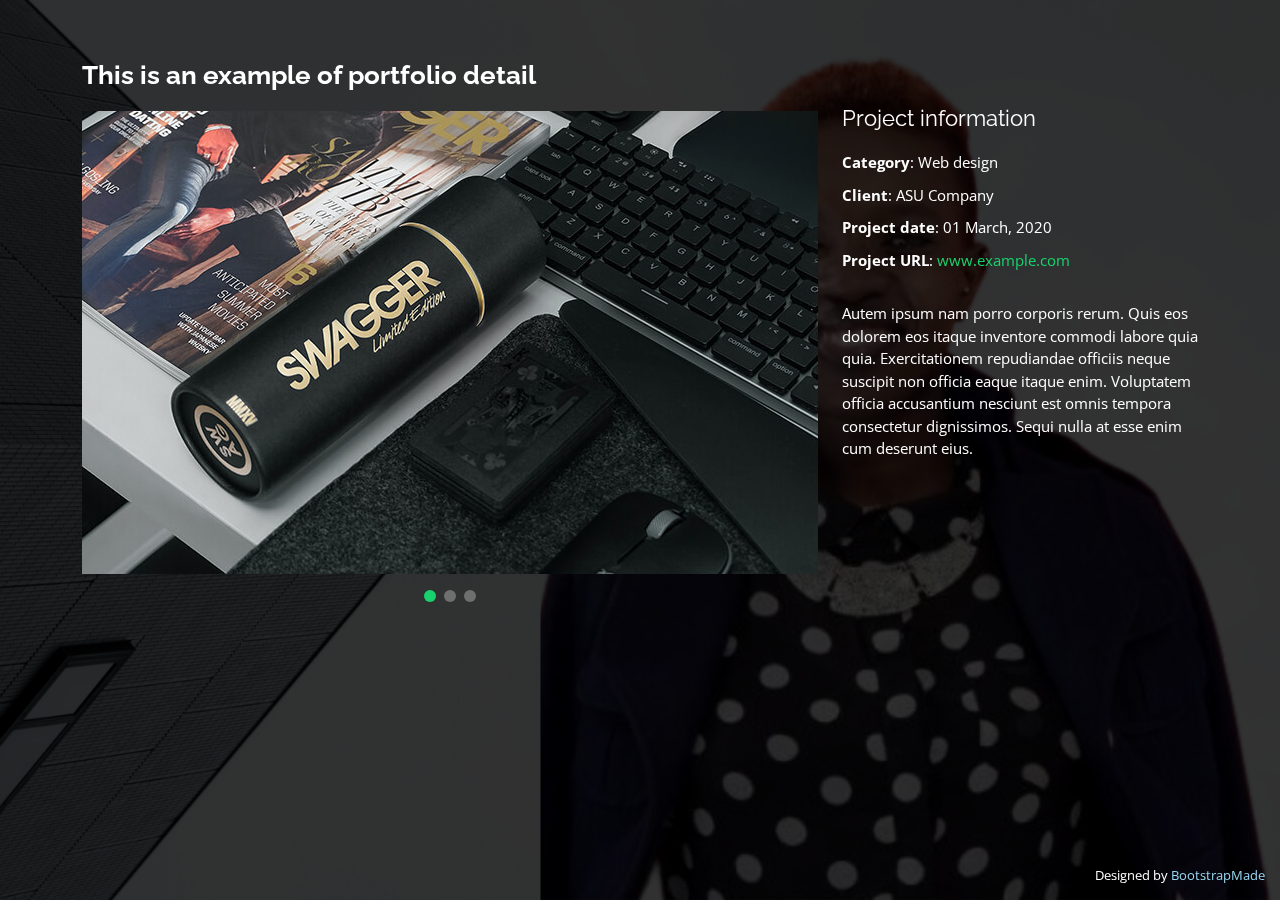
<file: portfolio-details.html>
<!DOCTYPE html>
<html lang="en">

<head>
  <meta charset="utf-8">
  <meta content="width=device-width, initial-scale=1.0" name="viewport">

  <title>Portfolio Details - Personal Bootstrap Template</title>
  <meta content="" name="description">
  <meta content="" name="keywords">

  <!-- Favicons -->
  <link href="assets/img/favicon.png" rel="icon">
  <link href="assets/img/apple-touch-icon.png" rel="apple-touch-icon">

  <!-- Google Fonts -->
  <link href="https://fonts.googleapis.com/css?family=Open+Sans:300,300i,400,400i,600,600i,700,700i|Raleway:300,300i,400,400i,500,500i,600,600i,700,700i|Poppins:300,300i,400,400i,500,500i,600,600i,700,700i" rel="stylesheet">

  <!-- Vendor CSS Files -->
  <link href="assets/vendor/bootstrap/css/bootstrap.min.css" rel="stylesheet">
  <link href="assets/vendor/bootstrap-icons/bootstrap-icons.css" rel="stylesheet">
  <link href="assets/vendor/boxicons/css/boxicons.min.css" rel="stylesheet">
  <link href="assets/vendor/glightbox/css/glightbox.min.css" rel="stylesheet">
  <link href="assets/vendor/remixicon/remixicon.css" rel="stylesheet">
  <link href="assets/vendor/swiper/swiper-bundle.min.css" rel="stylesheet">

  <!-- Template Main CSS File -->
  <link href="assets/css/style.css" rel="stylesheet">

  <!-- =======================================================
  * Template Name: Personal - v4.7.0
  * Template URL: https://bootstrapmade.com/personal-free-resume-bootstrap-template/
  * Author: BootstrapMade.com
  * License: https://bootstrapmade.com/license/
  ======================================================== -->
</head>

<body>

  <main id="main">

    <!-- ======= Portfolio Details ======= -->
    <div id="portfolio-details" class="portfolio-details">
      <div class="container">

        <div class="row">

          <div class="col-lg-8">
            <h2 class="portfolio-title">This is an example of portfolio detail</h2>

            <div class="portfolio-details-slider swiper">
              <div class="swiper-wrapper align-items-center">

                <div class="swiper-slide">
                  <img src="assets/img/portfolio/portfolio-details-1.jpg" alt="">
                </div>

                <div class="swiper-slide">
                  <img src="assets/img/portfolio/portfolio-details-2.jpg" alt="">
                </div>

                <div class="swiper-slide">
                  <img src="assets/img/portfolio/portfolio-details-3.jpg" alt="">
                </div>

              </div>
              <div class="swiper-pagination"></div>
            </div>

          </div>

          <div class="col-lg-4 portfolio-info">
            <h3>Project information</h3>
            <ul>
              <li><strong>Category</strong>: Web design</li>
              <li><strong>Client</strong>: ASU Company</li>
              <li><strong>Project date</strong>: 01 March, 2020</li>
              <li><strong>Project URL</strong>: <a href="#">www.example.com</a></li>
            </ul>

            <p>
              Autem ipsum nam porro corporis rerum. Quis eos dolorem eos itaque inventore commodi labore quia quia. Exercitationem repudiandae officiis neque suscipit non officia eaque itaque enim. Voluptatem officia accusantium nesciunt est omnis tempora consectetur dignissimos. Sequi nulla at esse enim cum deserunt eius.
            </p>
          </div>

        </div>

      </div>
    </div><!-- End Portfolio Details -->

  </main><!-- End #main -->

  <div class="credits">
    <!-- All the links in the footer should remain intact. -->
    <!-- You can delete the links only if you purchased the pro version. -->
    <!-- Licensing information: https://bootstrapmade.com/license/ -->
    <!-- Purchase the pro version with working PHP/AJAX contact form: https://bootstrapmade.com/personal-free-resume-bootstrap-template/ -->
    Designed by <a href="https://bootstrapmade.com/">BootstrapMade</a>
  </div>

  <!-- Vendor JS Files -->
  <script src="assets/vendor/purecounter/purecounter.js"></script>
  <script src="assets/vendor/bootstrap/js/bootstrap.bundle.min.js"></script>
  <script src="assets/vendor/glightbox/js/glightbox.min.js"></script>
  <script src="assets/vendor/isotope-layout/isotope.pkgd.min.js"></script>
  <script src="assets/vendor/swiper/swiper-bundle.min.js"></script>
  <script src="assets/vendor/waypoints/noframework.waypoints.js"></script>
  <script src="assets/vendor/php-email-form/validate.js"></script>

  <!-- Template Main JS File -->
  <script src="assets/js/main.js"></script>

</body>

</html>
</file>
<file: assets/css/style.css>
body {
  font-family: "Open Sans", sans-serif;
  background-color: #7467e9;
  color: #fff;
  position: relative;
  background: transparent;
}
body::before {
  content: "";
  position: fixed;
  background:  url("../img/bgrita.jpg") top right no-repeat;
  background-size: cover;
  left: 0;
  right: 0;
  top: 0;
  height: 100vh;
  z-index: -1;
}
@media (min-width: 1024px) {
  body::before {
    background-attachment: fixed;
  }
}

a {
  color: #18d26e;
  text-decoration: none;
}

a:hover {
  color: #35e888;
  text-decoration: none;
}

h1, h2, h3, h4, h5, h6 {
  font-family: "Raleway", sans-serif;
}

/*--------------------------------------------------------------
# Header
--------------------------------------------------------------*/
#header {
  transition: ease-in-out 0.3s;
  position: relative;
  height: 100vh;
  display: flex;
  align-items: center;
  z-index: 997;
  overflow-y: auto;
}
#header * {
  transition: ease-in-out 0.3s;
}
#header h1 {
  font-size: 50px;
text-align: center;
  padding: 0;
  padding-bottom: 100px;
  line-height: 1;
  font-weight: 700;
  font-family: "Poppins", sans-serif;
}
#header h1 a, #header h1 a:hover {
  color: rgb(243, 123, 11);
  line-height: 1;
  display: inline-block;
}
#header h2 {
  font-size: 20px;
  margin-top: 20px;
  color: rgba(243, 219, 2, 0.959);
  font-weight: bold;
}
#header h2 span {
  color: rgb(219, 199, 12);
  border-bottom: 2px solid #daf05e;
  padding-bottom: 6px;
}
#header img {
  padding: 0;
  margin: 0;
}
#header .social-links {
  margin-top: 50px;
  display: flex;
}
#header .social-links a {
  font-size: 16px;
  display: flex;
  justify-content: center;
  align-items: center;
  background: rgba(13, 133, 247, 0.1);
  color: rgb(242, 240, 243);
  line-height: 1;
  margin-right: 8px;
  border-radius: 50%;
  width: 40px;
  height: 40px;
}
#header .social-links a:hover {
  background: #034397;
}
@media (max-width: 992px) {
  #header h1 {
    font-size: 36px;
  }
  #header h2 {
    font-size: 20px;
    line-height: 30px;
  }
  #header .social-links {
    margin-top: 20px;
  }
  #header .container {
    display: flex;
    flex-direction: column;
    align-items: center;
  }
}

/* Header Top */
#header.header-top {
  height: 80px;
  position: fixed;
  left: 0;
  top: 0;
  right: 0;
  background: rgba(0, 0, 0, 0.9);
}
#header.header-top .social-links, #header.header-top h2 {
  display: none;
}
#header.header-top h1 {
  margin-right: auto;
  font-size: 36px;
}
#header.header-top .container {
  display: flex;
  align-items: center;
}
#header.header-top .navbar {
  margin: 0;
}
@media (max-width: 768px) {
  #header.header-top {
    height: 60px;
  }
  #header.header-top h1 {
    font-size: 26px;
  }
}

/*--------------------------------------------------------------
# Navigation Menu
--------------------------------------------------------------*/
/**
* Desktop Navigation 
*/
.navbar {
  padding: 10px;
  margin-top: 35px;
}
.navbar ul {
  margin: 0;
  padding: 0;
  display: flex;
  list-style: none;
  align-items: center;
}
.navbar li {
  position: relative;
}
.navbar li + li {
  margin-left: 30px;
}
.navbar a, .navbar a:focus {
  display: flex;
  align-items: center;
  justify-content: space-between;
  padding: 0;
  font-family: "Poppins", sans-serif;
  font-size: 16px;
  font-weight:bold;
  color: rgba(250, 246, 246, 0.7);
  white-space: nowrap;
  transition: 0.3s;
}
.navbar a i, .navbar a:focus i {
  font-size: 12px;
  line-height: 0;
  margin-left: 5px;
}
.navbar a:before {
  content: "";
  position: absolute;
  width: 0;
  height: 2px;
  bottom: -4px;
  left: 0;
  background-color: #d21875;
  visibility: hidden;
  width: 0px;
  transition: all 0.3s ease-in-out 0s;
}
.navbar a:hover:before, .navbar li:hover > a:before, .navbar .active:before {
  visibility: visible;
  width: 25px;
}
.navbar a:hover, .navbar .active, .navbar .active:focus, .navbar li:hover > a {
  color: rgb(252, 250, 250);
}

/**
* Mobile Navigation 
*/
.mobile-nav-toggle {
  color: #fff;
  font-size: 28px;
  cursor: pointer;
  display: none;
  line-height: 0;
  transition: 0.5s;
  position: fixed;
  right: 15px;
  top: 15px;
}

@media (max-width: 991px) {
  .mobile-nav-toggle {
    display: block;
  }

  .navbar ul {
    display: none;
  }
}
.navbar-mobile {
  position: fixed;
  overflow: hidden;
  top: 0;
  right: 0;
  left: 0;
  bottom: 0;
  background: rgba(13, 212, 6, 0.9);
  transition: 0.3s;
  z-index: 999;
  margin-top: 0;
}
.navbar-mobile .mobile-nav-toggle {
  position: absolute;
  top: 15px;
  right: 15px;
}
.navbar-mobile ul {
  display: block;
  position: absolute;
  top: 55px;
  right: 15px;
  bottom: 45px;
  left: 15px;
  padding: 10px 0;
  overflow-y: auto;
  transition: 0.3s;
  border: 2px solid rgba(255, 255, 255, 0.2);
}
.navbar-mobile li {
  padding: 12px 20px;
}
.navbar-mobile li + li {
  margin: 0;
}
.navbar-mobile a, .navbar-mobile a:focus {
  font-size: 16px;
  position: relative;
}

/*--------------------------------------------------------------
# Sections General
--------------------------------------------------------------*/
section {
  overflow: hidden;
  position: absolute;
  width: 100%;
  top: 140px;
  bottom: 100%;
  opacity: 0;
  transition: ease-in-out 0.4s;
  z-index: 2;
}
section.section-show {
  top: 100px;
  bottom: auto;
  opacity: 1;
  padding-bottom: 45px;
}
section .container {
  background: rgba(230, 13, 164, 0.9);
  padding: 30px;
}
@media (max-width: 768px) {
  section {
    top: 120px;
  }
  section.section-show {
    top: 80px;
  }
}

.section-title h2 {
  font-size: 14px;
  font-weight: 500;
  padding: 0;
  line-height: 1px;
  margin: 0 0 20px 0;
  letter-spacing: 2px;
  text-transform: uppercase;
  color: #092bf0;
  font-family: "Poppins", sans-serif;

}
.section-title h2::after {
  content: "";
  width: 120px;
  height: 1px;
  display: inline-block;
  background: #d17ab7;
  margin: 4px 10px;
}
.section-title p {
  margin: 0;
  margin: -15px 0 15px 0;
  font-size: 30px;
  font-weight: 500;
  text-transform: uppercase;
  font-family: "Poppins", sans-serif;
  color: rgb(177, 211, 238);
  text-align: center;
}

/*--------------------------------------------------------------
# About
--------------------------------------------------------------*/
.about-me .content h3 {
  font-weight: 700;
  font-size: 26px;
  color: #310abe;
}
.about-me .content ul {
  list-style: none;
  padding: 0;
}
.about-me .content ul li {
  margin-bottom: 20px;
  display: flex;
  align-items: center;
}
.about-me .content ul strong {
  margin-right: 10px;
}
.about-me .content ul i {
  font-size: 16px;
  margin-right: 5px;
  color: #18d26e;
  line-height: 0;
}
.about-me .content p:last-child {
  margin-bottom: 0;
}

/*--------------------------------------------------------------
# Counts
--------------------------------------------------------------*/
.counts {
  padding: 70px 0 60px;
}
.counts .count-box {
  padding: 30px 30px 25px 30px;
  width: 100%;
  position: relative;
  text-align: center;
  background: rgba(255, 255, 255, 0.08);
}
.counts .count-box i {
  position: absolute;
  top: -25px;
  left: 50%;
  transform: translateX(-50%);
  font-size: 24px;
  background: rgba(255, 255, 255, 0.1);
  padding: 12px;
  color: #18d26e;
  border-radius: 50px;
  line-height: 0;
}
.counts .count-box span {
  font-size: 36px;
  display: block;
  font-weight: 600;
  color: #fff;
}
.counts .count-box p {
  padding: 0;
  margin: 0;
  font-family: "Raleway", sans-serif;
  font-size: 14px;
}

/*--------------------------------------------------------------
# Skills
--------------------------------------------------------------*/
.skills .progress {
  height: 60px;
  display: block;
  background: none;
  border-radius: 0;
}
.skills .progress .skill {
  padding: 10px 0;
  margin: 0;
  text-transform: uppercase;
  display: block;
  font-weight: 600;
  font-family: "Poppins", sans-serif;
  color: #fff;
}
.skills .progress .skill .val {
  float: right;
  font-style: normal;
}
.skills .progress-bar-wrap {
  background: rgba(255, 255, 255, 0.2);
}
.skills .progress-bar {
  width: 1px;
  height: 10px;
  transition: 0.9s;
  background-color: #18d26e;
}

/*--------------------------------------------------------------
# Interests
--------------------------------------------------------------*/
.interests .icon-box {
  display: flex;
  align-items: center;
  padding: 20px;
  background: rgba(255, 255, 255, 0.08);
  transition: ease-in-out 0.3s;
}
.interests .icon-box i {
  font-size: 32px;
  padding-right: 10px;
  line-height: 1;
}
.interests .icon-box h3 {
  font-weight: 700;
  margin: 0;
  padding: 0;
  line-height: 1;
  font-size: 16px;
  color: #fff;
}
.interests .icon-box:hover {
  background: rgba(255, 255, 255, 0.12);
}

/*--------------------------------------------------------------
# Testimonials
--------------------------------------------------------------*/
.testimonials .testimonials-carousel, .testimonials .testimonials-slider {
  overflow: hidden;
}
.testimonials .testimonial-item {
  box-sizing: content-box;
  min-height: 320px;
}
.testimonials .testimonial-item .testimonial-img {
  width: 90px;
  border-radius: 50%;
  margin: -40px 0 0 40px;
  position: relative;
  z-index: 2;
  border: 6px solid rgba(255, 255, 255, 0.12);
}
.testimonials .testimonial-item h3 {
  font-size: 18px;
  font-weight: bold;
  margin: 10px 0 5px 45px;
  color: #fff;
}
.testimonials .testimonial-item h4 {
  font-size: 14px;
  color: #999;
  margin: 0 0 0 45px;
}
.testimonials .testimonial-item .quote-icon-left, .testimonials .testimonial-item .quote-icon-right {
  color: rgba(255, 255, 255, 0.25);
  font-size: 26px;
}
.testimonials .testimonial-item .quote-icon-left {
  display: inline-block;
  left: -5px;
  position: relative;
}
.testimonials .testimonial-item .quote-icon-right {
  display: inline-block;
  right: -5px;
  position: relative;
  top: 10px;
}
.testimonials .testimonial-item p {
  font-style: italic;
  margin: 0 15px 0 15px;
  padding: 20px 20px 60px 20px;
  background: rgba(255, 255, 255, 0.1);
  position: relative;
  border-radius: 6px;
  position: relative;
  z-index: 1;
}
.testimonials .swiper-pagination {
  margin-top: 20px;
  position: relative;
}
.testimonials .swiper-pagination .swiper-pagination-bullet {
  width: 12px;
  height: 12px;
  opacity: 1;
  background-color: rgba(255, 255, 255, 0.3);
}
.testimonials .swiper-pagination .swiper-pagination-bullet-active {
  background-color: #18d26e;
}

/*--------------------------------------------------------------
# Resume
--------------------------------------------------------------*/
.resume .resume-title {
  font-size: 26px;
  font-weight: 700;
  margin-top: 20px;
  margin-bottom: 20px;
  color: #fff;
}
.resume .resume-item {
  padding: 0 0 20px 20px;
  margin-top: -2px;
  border-left: 2px solid rgba(255, 255, 255, 0.2);
  position: relative;
}
.resume .resume-item h4 {
  line-height: 18px;
  font-size: 18px;
  font-weight: 600;
  text-transform: uppercase;
  font-family: "Poppins", sans-serif;
  color: #18d26e;
  margin-bottom: 10px;
}
.resume .resume-item h5 {
  font-size: 16px;
  background: rgba(255, 255, 255, 0.15);
  padding: 5px 15px;
  display: inline-block;
  font-weight: 600;
  margin-bottom: 10px;
}
.resume .resume-item ul {
  padding-left: 20px;
}
.resume .resume-item ul li {
  padding-bottom: 10px;
}
.resume .resume-item:last-child {
  padding-bottom: 0;
}
.resume .resume-item::before {
  content: "";
  position: absolute;
  width: 16px;
  height: 16px;
  border-radius: 50px;
  left: -9px;
  top: 0;
  background: #18d26e;
  border: 2px solid #18d26e;
}

/*--------------------------------------------------------------
# Services
--------------------------------------------------------------*/
.services .icon-box {
  text-align: center;
  background: rgba(204, 204, 204, 0.1);
  padding: 80px 20px;
  transition: all ease-in-out 0.3s;
}
.services .icon-box .icon {
  margin: 0 auto;
  width: 64px;
  height: 64px;
  background: #18d26e;
  border-radius: 5px;
  transition: all 0.3s ease-out 0s;
  display: flex;
  align-items: center;
  justify-content: center;
  margin-bottom: 20px;
  transform-style: preserve-3d;
}
.services .icon-box .icon i {
  color: #fff;
  font-size: 28px;
}
.services .icon-box .icon::before {
  position: absolute;
  content: "";
  left: -8px;
  top: -8px;
  height: 100%;
  width: 100%;
  background: rgba(255, 255, 255, 0.15);
  border-radius: 5px;
  transition: all 0.3s ease-out 0s;
  transform: translateZ(-1px);
}
.services .icon-box h4 {
  font-weight: 700;
  margin-bottom: 15px;
  font-size: 24px;
}
.services .icon-box h4 a {
  color: #fff;
}
.services .icon-box p {
  line-height: 24px;
  font-size: 14px;
  margin-bottom: 0;
}
.services .icon-box:hover {
  background: #18d26e;
  border-color: #18d26e;
}
.services .icon-box:hover .icon {
  background: #fff;
}
.services .icon-box:hover .icon i {
  color: #18d26e;
}
.services .icon-box:hover .icon::before {
  background: #35e888;
}
.services .icon-box:hover h4 a, .services .icon-box:hover p {
  color: #fff;
}

/*--------------------------------------------------------------
# Portfolio
--------------------------------------------------------------*/
.portfolio .portfolio-item {
  margin-bottom: 30px;
}
.portfolio #portfolio-flters {
  padding: 0;
  margin: 0 auto 15px auto;
  list-style: none;
  text-align: center;
  border-radius: 50px;
  padding: 2px 15px;
}
.portfolio #portfolio-flters li {
  cursor: pointer;
  display: inline-block;
  padding: 8px 16px 10px 16px;
  font-size: 14px;
  font-weight: 600;
  line-height: 1;
  text-transform: uppercase;
  color: #fff;
  background: rgba(255, 255, 255, 0.1);
  margin: 0 3px 10px 3px;
  transition: all 0.3s ease-in-out;
  border-radius: 4px;
}
.portfolio #portfolio-flters li:hover, .portfolio #portfolio-flters li.filter-active {
  background: #18d26e;
}
.portfolio #portfolio-flters li:last-child {
  margin-right: 0;
}
.portfolio .portfolio-wrap {
  transition: 0.3s;
  position: relative;
  overflow: hidden;
  z-index: 1;
  background: rgba(0, 0, 0, 0.6);
}
.portfolio .portfolio-wrap::before {
  content: "";
  background: rgba(0, 0, 0, 0.6);
  position: absolute;
  left: 30px;
  right: 30px;
  top: 30px;
  bottom: 30px;
  transition: all ease-in-out 0.3s;
  z-index: 2;
  opacity: 0;
}
.portfolio .portfolio-wrap .portfolio-info {
  opacity: 0;
  position: absolute;
  top: 0;
  left: 0;
  right: 0;
  bottom: 0;
  text-align: center;
  z-index: 3;
  transition: all ease-in-out 0.3s;
  display: flex;
  flex-direction: column;
  justify-content: center;
  align-items: center;
}
.portfolio .portfolio-wrap .portfolio-info::before {
  display: block;
  content: "";
  width: 48px;
  height: 48px;
  position: absolute;
  top: 35px;
  left: 35px;
  border-top: 3px solid #fff;
  border-left: 3px solid #fff;
  transition: all 0.5s ease 0s;
  z-index: 9994;
}
.portfolio .portfolio-wrap .portfolio-info::after {
  display: block;
  content: "";
  width: 48px;
  height: 48px;
  position: absolute;
  bottom: 35px;
  right: 35px;
  border-bottom: 3px solid #fff;
  border-right: 3px solid #fff;
  transition: all 0.5s ease 0s;
  z-index: 9994;
}
.portfolio .portfolio-wrap .portfolio-info h4 {
  font-size: 20px;
  color: #fff;
  font-weight: 600;
}
.portfolio .portfolio-wrap .portfolio-info p {
  color: #ffffff;
  font-size: 14px;
  text-transform: uppercase;
  padding: 0;
  margin: 0;
}
.portfolio .portfolio-wrap .portfolio-links {
  text-align: center;
  z-index: 4;
}
.portfolio .portfolio-wrap .portfolio-links a {
  color: #fff;
  margin: 0 2px;
  font-size: 28px;
  display: inline-block;
  transition: 0.3s;
}
.portfolio .portfolio-wrap .portfolio-links a:hover {
  color: #63eda3;
}
.portfolio .portfolio-wrap:hover::before {
  top: 0;
  left: 0;
  right: 0;
  bottom: 0;
  opacity: 1;
}
.portfolio .portfolio-wrap:hover .portfolio-info {
  opacity: 1;
}
.portfolio .portfolio-wrap:hover .portfolio-info::before {
  top: 15px;
  left: 15px;
}
.portfolio .portfolio-wrap:hover .portfolio-info::after {
  bottom: 15px;
  right: 15px;
}

/*--------------------------------------------------------------
# Portfolio Details
--------------------------------------------------------------*/
.portfolio-details {
  padding-top: 40px;
  background: rgba(0, 0, 0, 0.8);
  position: fixed;
  left: 0;
  right: 0;
  top: 0;
  bottom: 0;
  overflow-y: auto;
}
.portfolio-details .container {
  padding-top: 20px;
  padding-bottom: 40px;
}
.portfolio-details .portfolio-title {
  font-size: 26px;
  font-weight: 700;
  margin-bottom: 20px;
}
.portfolio-details .portfolio-info {
  padding-top: 45px;
}
.portfolio-details .portfolio-info h3 {
  font-size: 22px;
  font-weight: 400;
  margin-bottom: 20px;
}
.portfolio-details .portfolio-info ul {
  list-style: none;
  padding: 0;
  font-size: 15px;
}
.portfolio-details .portfolio-info ul li + li {
  margin-top: 10px;
}
.portfolio-details .portfolio-info p {
  font-size: 15px;
  padding: 15px 0 0 0;
}
@media (max-width: 992px) {
  .portfolio-details .portfolio-info {
    padding-top: 20px;
  }
}
.portfolio-details .swiper-pagination {
  margin-top: 20px;
  position: relative;
}
.portfolio-details .swiper-pagination .swiper-pagination-bullet {
  width: 12px;
  height: 12px;
  opacity: 1;
  background-color: rgba(255, 255, 255, 0.3);
}
.portfolio-details .swiper-pagination .swiper-pagination-bullet-active {
  background-color: #18d26e;
}

/*--------------------------------------------------------------
# Contact
--------------------------------------------------------------*/
.contact .info-box {
  color: #444444;
  padding: 20px;
  width: 100%;
  background: rgba(255, 255, 255, 0.08);
}
.contact .info-box i.bx {
  font-size: 24px;
  color: #18d26e;
  border-radius: 50%;
  padding: 14px;
  float: left;
  background: rgba(255, 255, 255, 0.1);
}
.contact .info-box h3 {
  font-size: 20px;
  color: rgba(14, 1, 1, 0.5);
  font-weight: 700;
  margin: 10px 0 8px 68px;
}
.contact .info-box p {
  padding: 0;
  color: rgb(16, 199, 231);
  line-height: 24px;
  font-size: 14px;
  margin: 0 0 0 68px;
  font-weight: bold;
}
.contact .info-box .social-links {
  margin: 5px 0 0 68px;
  display: flex;
}
.contact .info-box .social-links a {
  font-size: 18px;
  display: inline-block;
  color: rgb(255, 255, 255);
  line-height: 1;
  margin-right: 12px;
  transition: 0.3s;
}
.contact .info-box .social-links a:hover {
  color: #2309b8;
}
.contact .php-email-form {
  padding: 30px;
  background: rgba(255, 255, 255, 0.08);
}
.contact .php-email-form .error-message {
  display: none;
  background: rgba(255, 255, 255, 0.08);
  background: #ed3c0d;
  text-align: left;
  padding: 15px;
  font-weight: 600;
}
.contact .php-email-form .error-message br + br {
  margin-top: 25px;
}
.contact .php-email-form .sent-message {
  display: none;
  background: rgba(255, 255, 255, 0.08);
  background: #18d26e;
  text-align: center;
  padding: 15px;
  font-weight: 600;
}
.contact .php-email-form .loading {
  display: none;
  background: rgba(255, 255, 255, 0.08);
  text-align: center;
  padding: 15px;
}
.contact .php-email-form .loading:before {
  content: "";
  display: inline-block;
  border-radius: 50%;
  width: 24px;
  height: 24px;
  margin: 0 10px -6px 0;
  border: 3px solid #18d26e;
  border-top-color: #eee;
  -webkit-animation: animate-loading 1s linear infinite;
  animation: animate-loading 1s linear infinite;
}
.contact .php-email-form input, .contact .php-email-form textarea {
  border-radius: 0;
  box-shadow: none;
  font-size: 14px;
  background: rgba(255, 255, 255, 0.08);
  border: 0;
  transition: 0.3s;
  color: #fff;
}
.contact .php-email-form input:focus, .contact .php-email-form textarea:focus {
  background-color: rgba(255, 255, 255, 0.11);
}
.contact .php-email-form input::-moz-placeholder, .contact .php-email-form textarea::-moz-placeholder {
  color: rgba(255, 255, 255, 0.3);
  opacity: 1;
}
.contact .php-email-form input::placeholder, .contact .php-email-form textarea::placeholder {
  color: rgba(255, 255, 255, 0.3);
  opacity: 1;
}
.contact .php-email-form input {
  padding: 10px 15px;
}
.contact .php-email-form textarea {
  padding: 12px 15px;
}
.contact .php-email-form button[type=submit] {
  background: #18d26e;
  border: 0;
  padding: 10px 30px;
  color: #fff;
  transition: 0.4s;
  border-radius: 4px;
}
.contact .php-email-form button[type=submit]:hover {
  background: #2805c7;
}
@-webkit-keyframes animate-loading {
  0% {
    transform: rotate(0deg);
  }
  100% {
    transform: rotate(360deg);
  }
}
@keyframes animate-loading {
  0% {
    transform: rotate(0deg);
  }
  100% {
    transform: rotate(360deg);
  }
}

/*--------------------------------------------------------------
# Credits
--------------------------------------------------------------*/
.credits {
  position: fixed;
  right: 0;
  left: 0;
  bottom: 0;
  padding: 15px;
  text-align: right;
  font-size: 13px;
  color: #fff;
  z-index: 999999;
}
@media (max-width: 992px) {
  .credits {
    text-align: center;
    padding: 10px;
    background: rgba(0, 0, 0, 0.8);
  }
}
.credits a {
  color: #98d7f0;
  transition: 0.3s;
}
.credits a:hover {
  color: rgb(236, 17, 120);
}
</file>
